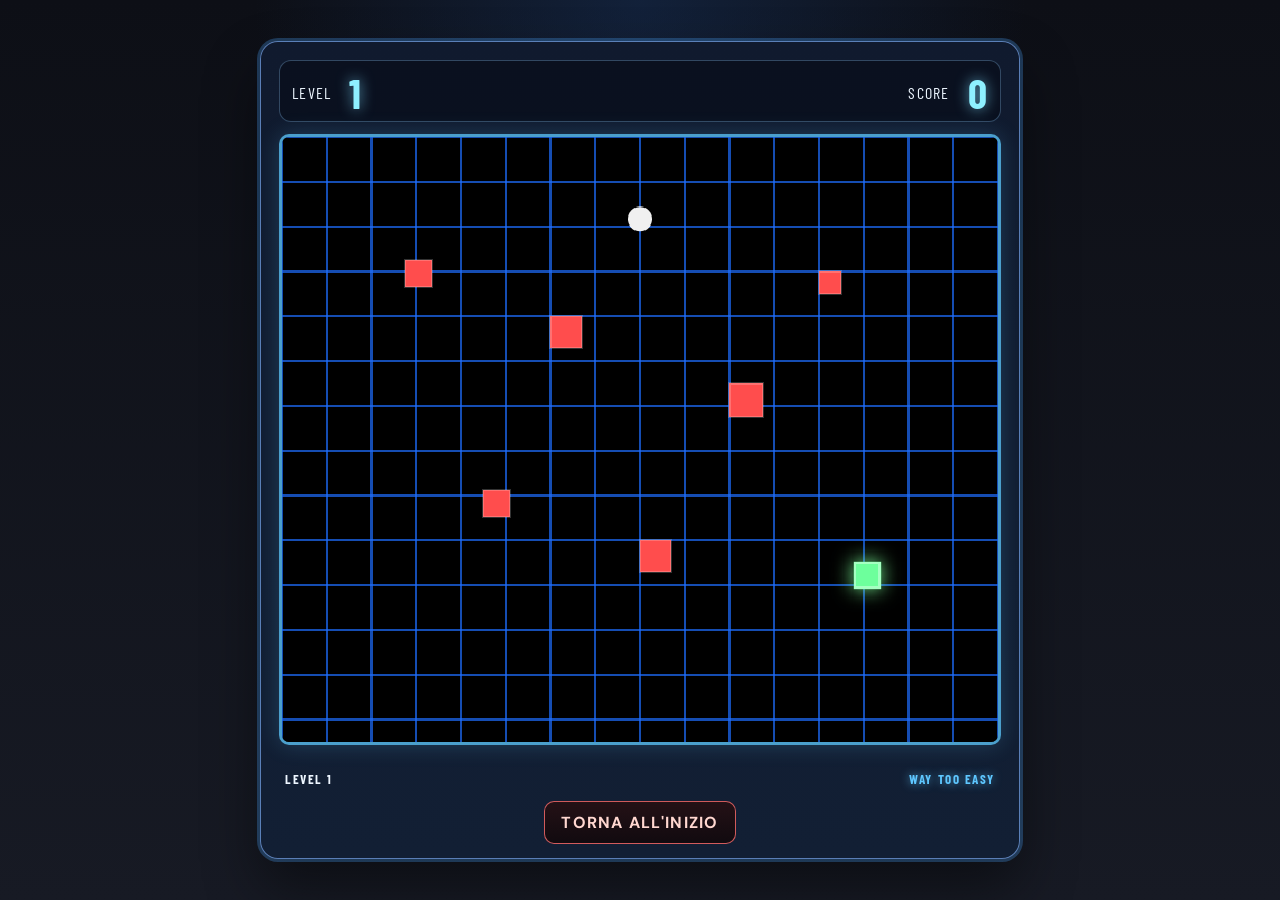
<file: gioca.html>
<!doctype html>
<html lang="it">
<head>
    <meta charset="UTF-8">
    <meta name="viewport" content="width=device-width, initial-scale=1.0">
    <meta name="theme-color" content="#050b13">
    <meta name="description" content="Gravity Pinball Challenge — un mini gioco ispirato al classico arcade con gravità, rimbalzi e livelli sempre più veloci." />
    <title>Gravity Pinball Challenge</title>
    <link rel="preconnect" href="https://fonts.googleapis.com">
    <link rel="preconnect" href="https://fonts.gstatic.com" crossorigin>
    <link href="https://fonts.googleapis.com/css2?family=Barlow+Condensed:wght@500;600;700;800;900&family=DM+Sans:wght@400;500;600;700&display=swap" rel="stylesheet">
    <link rel="stylesheet" href="style.css">
    <script src="script.js" defer></script>
    <style>
        :root {
            --bg: #0b1020;
            --panel: #101a2e;
            --panel-2: #121f34;
            --line: rgba(130, 180, 255, 0.65);
            --blue: #5ec7ff;
            --cyan: #8ef0ff;
            --green: #7dff9a;
            --red: #ff5e6b;
            --text: #edf6ff;
            --muted: #9bb7d8;
        }

        body {
            margin: 0;
            min-height: 100vh;
            display: grid;
            place-items: center;
            background:
                radial-gradient(circle at top, rgba(30, 74, 140, 0.3), transparent 35%),
                linear-gradient(180deg, #0d0f16 0%, #171a24 100%);
            font-family: "DM Sans", sans-serif;
        }

        .game-shell {
            width: min(92vw, 760px);
            background: linear-gradient(180deg, var(--panel) 0%, var(--panel-2) 100%);
            border: 1px solid var(--line);
            border-radius: 18px;
            box-shadow: 0 0 0 3px rgba(78, 164, 255, 0.28), 0 28px 56px rgba(0, 0, 0, 0.45);
            padding: 18px 18px 14px;
        }

        .game-bar {
            display: flex;
            justify-content: space-between;
            align-items: center;
            margin-bottom: 12px;
            padding: 10px 12px 8px;
            border: 1px solid rgba(142, 203, 255, 0.3);
            border-radius: 12px;
            background: rgba(10, 16, 29, 0.85);
            color: var(--text);
            font-family: "Barlow Condensed", sans-serif;
            letter-spacing: .08em;
            text-transform: uppercase;
        }

        .game-bar .left,
        .game-bar .right {
            display: flex;
            align-items: center;
            gap: 18px;
        }

        .game-bar strong {
            color: var(--cyan);
            font-size: clamp(28px, 4vw, 42px);
            line-height: 1;
            text-shadow: 0 0 14px rgba(126, 221, 255, 0.7);
        }

        #gameCanvas {
            display: block;
            width: 100%;
            max-width: 100%;
            height: auto;
            border: 3px solid rgba(94, 199, 255, 0.8);
            border-radius: 10px;
            background: #000000;
            image-rendering: pixelated;
            box-shadow: inset 0 0 0 3px rgba(94, 199, 255, 0.2), 0 0 22px rgba(94, 199, 255, 0.2);
        }

        .game-status {
            display: flex;
            justify-content: space-between;
            align-items: center;
            gap: 10px;
            padding: 12px 6px 4px;
            color: var(--text);
            text-transform: uppercase;
            letter-spacing: .12em;
            font-size: 13px;
            font-weight: 700;
            font-family: "Barlow Condensed", sans-serif;
        }

        .game-status span:first-child {
            color: var(--text);
        }

        .game-status span:last-child {
            color: var(--blue);
            text-shadow: 0 0 10px rgba(94, 199, 255, 0.7);
        }

        .game-actions {
            display: flex;
            gap: 10px;
            justify-content: center;
            flex-wrap: wrap;
            margin-top: 10px;
        }

        .game-actions button {
            padding: 10px 16px;
            border-radius: 10px;
            border: 1px solid rgba(130, 180, 255, 0.8);
            background: linear-gradient(180deg, rgba(17, 25, 39, 0.9), rgba(8, 13, 22, 0.95));
            color: var(--text);
            text-transform: uppercase;
            letter-spacing: .08em;
            font-weight: 700;
            cursor: pointer;
            transition: transform 0.15s ease, box-shadow 0.15s ease, border-color 0.15s ease;
        }

        .game-actions button:hover {
            transform: translateY(-1px);
            box-shadow: 0 0 16px rgba(94, 199, 255, 0.23);
            border-color: rgba(142, 240, 255, 0.95);
        }

        .game-actions #resetToStartButton {
            border-color: rgba(255, 110, 110, 0.8);
            color: #ffd7d0;
            background: linear-gradient(180deg, rgba(38, 17, 21, 0.95), rgba(18, 10, 14, 0.95));
        }

        @media (max-width: 560px) {
            .game-shell {
                width: 96vw;
                padding: 12px 10px 8px;
            }

            .game-bar {
                gap: 10px;
                font-size: 10px;
            }

            .game-status {
                font-size: 11px;
                letter-spacing: .08em;
            }
        }
    </style>
</head>
<body>
    <div class="game-shell">
        <div class="game-bar">
            <div class="left">
                <span>LEVEL</span>
                <strong id="levelDisplay">1</strong>
            </div>
            <div class="right">
                <span>SCORE</span>
                <strong id="scoreDisplay">0</strong>
            </div>
        </div>

        <canvas id="gameCanvas" width="640" height="540" aria-label="Gravity Pinball Challenge mini-game"></canvas>

        <div class="game-status">
            <span id="statusText">LEVEL 1</span>
            <span id="messageText">WAY TOO EASY</span>
        </div>

        <div class="game-actions">
            <button id="resetToStartButton" type="button">Torna all'inizio</button>
        </div>
    </div>
</body>
</html>
</file>
<file: style.css>
:root {
    color-scheme: dark;
    --ink: #101814;
    --ink-soft: #18231d;
    --paper: #f1f0e8;
    --paper-muted: #cfcec4;
    --acid: #d8ff48;
    --orange: #ff704c;
    --line-dark: rgba(241, 240, 232, 0.2);
    --line-light: rgba(16, 24, 20, 0.19);
    --display: "Barlow Condensed", Impact, sans-serif;
    --body: "DM Sans", sans-serif;
    font-family: var(--body);
    background: var(--paper);
    color: var(--ink);
    scroll-behavior: smooth;
    scroll-padding-top: 104px;
}

*,
*::before,
*::after {
    box-sizing: border-box;
}

body {
    margin: 0;
    min-width: 320px;
}

a {
    color: inherit;
    text-decoration: none;
}

button {
    font: inherit;
}

.site-header {
    height: 98px;
    padding: 0 7.2vw 0 4.2vw;
    display: flex;
    justify-content: space-between;
    align-items: center;
    background: var(--ink);
    color: var(--paper);
    position: relative;
    z-index: 5;
}

.brand {
    display: inline-flex;
    align-items: center;
    width: 220px;
    height: 94px;
    margin-left: -16px;
}

.brand img,
.footer-brand img {
    display: block;
    width: 100%;
    height: 100%;
    object-fit: contain;
}

.site-nav {
    display: flex;
    align-items: center;
    gap: clamp(22px, 3.2vw, 50px);
}

.site-nav a {
    font-size: 12px;
    font-weight: 600;
    transition: color 180ms ease;
}

.site-nav a:hover,
.text-link:hover {
    color: var(--acid);
}

.site-nav .nav-cta {
    border: 1px solid rgba(241, 240, 232, .55);
    padding: 12px 15px;
}

.nav-cta span {
    color: var(--acid);
    margin-left: 12px;
}

.menu-toggle {
    display: none;
}

.hero {
    min-height: min(690px, calc(100svh - 98px));
    background: var(--ink);
    color: var(--paper);
    padding: 60px 7.2vw 78px;
    display: grid;
    grid-template-columns: 1fr 0.9fr;
    align-items: center;
    gap: 4vw;
    position: relative;
    overflow: hidden;
}

.hero::before {
    content: "";
    position: absolute;
    inset: 0;
    opacity: .18;
    background-image: radial-gradient(rgba(241, 240, 232, .45) .7px, transparent .7px);
    background-size: 17px 17px;
    mask-image: linear-gradient(90deg, transparent, black 65%);
    pointer-events: none;
}

.hero-copy {
    max-width: 580px;
    position: relative;
    z-index: 1;
    animation: rise-in 700ms both;
}

.eyebrow,
.section-kicker {
    display: flex;
    align-items: center;
    gap: 11px;
    text-transform: uppercase;
    letter-spacing: 0;
    font-size: 10px;
    font-weight: 700;
}

.eyebrow {
    color: var(--paper-muted);
    margin: 0 0 25px;
}

.eyebrow-dot {
    width: 8px;
    height: 8px;
    border-radius: 50%;
    background: var(--acid);
    box-shadow: 0 0 13px rgba(216, 255, 72, .65);
}

h1,
h2,
h3,
p {
    margin-top: 0;
}

.hero h1 {
    font: 800 clamp(64px, 8.5vw, 124px)/.81 var(--display);
    letter-spacing: 0;
    text-transform: uppercase;
    margin: 0 0 31px;
}

.hero h1 span {
    color: var(--acid);
}

.hero-intro {
    max-width: 410px;
    color: var(--paper-muted);
    font-size: 14px;
    line-height: 1.8;
    margin-bottom: 27px;
}

.hero-actions {
    display: flex;
    flex-wrap: wrap;
    align-items: center;
    gap: 22px;
}

.play-button {
    min-height: 48px;
    padding: 0 20px;
    display: inline-flex;
    align-items: center;
    justify-content: center;
    gap: 20px;
    background: var(--acid);
    color: var(--ink);
    font-size: 12px;
    font-weight: 700;
    transition: background 180ms ease, transform 180ms ease;
}

.play-button:hover {
    background: var(--paper);
    transform: translateY(-2px);
}

.play-button:focus-visible {
    outline: 2px solid var(--paper);
    outline-offset: 4px;
}

.play-button span {
    font-size: 17px;
}

.text-link {
    display: inline-flex;
    gap: 22px;
    align-items: center;
    font-size: 11px;
    text-transform: uppercase;
    letter-spacing: 0;
    font-weight: 700;
    transition: color 180ms ease;
}

.text-link span {
    color: var(--acid);
    font-size: 18px;
}

.hero-art {
    aspect-ratio: .89;
    max-height: 500px;
    width: min(100%, 440px);
    justify-self: end;
    position: relative;
    overflow: hidden;
    border: 1px solid rgba(241, 240, 232, .38);
    background: linear-gradient(145deg, rgba(216, 255, 72, .08), transparent 58%), repeating-linear-gradient(0deg, transparent 0 41px, rgba(241, 240, 232, .06) 42px), repeating-linear-gradient(90deg, transparent 0 41px, rgba(241, 240, 232, .06) 42px);
    transform: rotate(2deg);
    animation: rise-in 900ms 100ms both;
}

.hero-art::before {
    content: "";
    position: absolute;
    width: 66%;
    aspect-ratio: 1;
    border: 1px solid rgba(216, 255, 72, .34);
    border-radius: 50%;
    left: 17%;
    top: 17%;
}

.hero-art::after {
    content: "";
    position: absolute;
    height: 1px;
    width: 140%;
    background: var(--orange);
    top: 49%;
    left: -20%;
    transform: rotate(-42deg);
    opacity: .75;
}

.orbit {
    position: absolute;
    border: 1px solid rgba(241, 240, 232, .24);
    border-radius: 50%;
}

.orbit-one {
    inset: 24% 8%;
    transform: rotate(-31deg) scaleY(.62);
}

.orbit-two {
    inset: 8% 24%;
    transform: rotate(33deg) scaleX(.65);
}

.art-ball {
    position: absolute;
    z-index: 1;
    width: 15px;
    height: 15px;
    border-radius: 50%;
    background: var(--paper);
    top: 35%;
    left: 68%;
    box-shadow: 0 0 0 6px rgba(241, 240, 232, .12), 0 0 30px 6px rgba(241, 240, 232, .55);
}

.art-flipper {
    position: absolute;
    z-index: 1;
    width: 27%;
    height: 12px;
    background: var(--acid);
    bottom: 25%;
    border-radius: 8px;
}

.art-flipper-left {
    left: 21%;
    transform: rotate(-23deg);
}

.art-flipper-right {
    right: 21%;
    transform: rotate(23deg);
}

.art-score {
    position: absolute;
    z-index: 1;
    right: 9%;
    top: 8%;
    color: var(--acid);
    font: 600 15px var(--display);
    letter-spacing: 0;
}

.art-label {
    position: absolute;
    z-index: 1;
    font: 700 10px/1.3 var(--display);
    letter-spacing: 0;
}

.art-label-top {
    left: 8%;
    top: 8%;
    color: var(--paper-muted);
}

.art-label-bottom {
    right: 8%;
    bottom: 8%;
    color: var(--paper-muted);
}

.hero-index {
    position: absolute;
    right: 7.2vw;
    bottom: 27px;
    color: var(--paper-muted);
    font-size: 9px;
    letter-spacing: 0;
}

.hero-index span {
    color: var(--acid);
}

.section-pad {
    padding-left: 12.5vw;
    padding-right: 12.5vw;
}

.intro-section {
    padding-top: 114px;
    padding-bottom: 112px;
}

.section-kicker {
    color: #657168;
    margin-bottom: 39px;
}

.section-kicker span:first-child {
    color: var(--orange);
    font-family: var(--display);
    font-size: 16px;
}

.intro-content {
    display: grid;
    grid-template-columns: .95fr 1fr;
    gap: 8vw;
    align-items: end;
}

.intro-content h2,
.how-heading h2,
.vocabulary-heading h2,
.faq-layout h2 {
    font: 700 clamp(54px, 6vw, 84px)/.85 var(--display);
    text-transform: uppercase;
    letter-spacing: 0;
    margin: 0;
}

.intro-content h2 em,
.how-heading h2 em {
    color: var(--orange);
    font-style: normal;
}

.intro-text {
    max-width: 430px;
    color: #535a53;
    font-size: 13px;
    line-height: 1.85;
}

.intro-text p:last-child {
    margin-bottom: 0;
}

.fact-strip {
    border-top: 1px solid var(--line-light);
    margin-top: 66px;
    padding-top: 22px;
    display: grid;
    grid-template-columns: 1fr 1fr 1fr 1.45fr;
    align-items: center;
    gap: 22px;
}

.fact-strip>div {
    display: flex;
    gap: 14px;
    align-items: center;
}

.fact-number {
    font: 700 34px/.9 var(--display);
    color: var(--orange);
}

.fact-label {
    color: #596158;
    text-transform: uppercase;
    font-size: 9px;
    line-height: 1.45;
    font-weight: 700;
}

.fact-strip>p {
    border-left: 1px solid var(--line-light);
    padding-left: 22px;
    margin: 0;
    color: #677067;
    font-size: 11px;
    line-height: 1.65;
}

.fact-strip strong {
    color: var(--ink);
}

.how-section {
    background: var(--ink);
    color: var(--paper);
    padding-top: 96px;
    padding-bottom: 86px;
    position: relative;
    overflow: hidden;
}

.how-section::after {
    content: "PINBALL";
    position: absolute;
    right: -22px;
    bottom: -56px;
    color: rgba(241, 240, 232, .035);
    font: 900 240px/.8 var(--display);
    pointer-events: none;
}

.section-kicker-light {
    color: #a7b0a6;
}

.how-heading {
    display: flex;
    align-items: end;
    justify-content: space-between;
    gap: 35px;
    margin-bottom: 55px;
}

.how-heading h2 em {
    color: var(--acid);
}

.how-heading>p {
    color: #a7b0a6;
    font-size: 12px;
    margin: 0 0 4px;
}

.steps-grid {
    display: grid;
    grid-template-columns: repeat(3, 1fr);
    border-top: 1px solid var(--line-dark);
    border-bottom: 1px solid var(--line-dark);
    position: relative;
    z-index: 1;
}

.step-item {
    min-height: 315px;
    padding: 25px 27px 25px 0;
    position: relative;
}

.step-item+.step-item {
    border-left: 1px solid var(--line-dark);
    padding-left: 27px;
}

.step-number {
    position: absolute;
    right: 20px;
    top: 23px;
    font: 600 14px var(--display);
    color: var(--acid);
}

.step-icon {
    height: 85px;
    width: 85px;
    border: 1px solid rgba(241, 240, 232, .28);
    border-radius: 50%;
    margin: 15px 0 22px;
    position: relative;
    display: grid;
    place-items: center;
}

.launch-icon::before {
    content: "";
    height: 42px;
    width: 19px;
    border: 1px solid var(--acid);
    transform: skewY(-25deg);
}

.launch-icon span {
    position: absolute;
    width: 8px;
    height: 8px;
    background: var(--orange);
    border-radius: 50%;
    top: 23px;
    left: 40px;
}

.flip-icon span {
    position: absolute;
    bottom: 31px;
    height: 8px;
    width: 29px;
    border-radius: 6px;
    background: var(--acid);
}

.flip-icon span:first-child {
    left: 13px;
    transform: rotate(-27deg);
}

.flip-icon span:last-child {
    right: 13px;
    transform: rotate(27deg);
}

.target-icon::before,
.target-icon::after,
.target-icon span {
    content: "";
    position: absolute;
    border: 1px solid var(--acid);
    border-radius: 50%;
}

.target-icon::before {
    inset: 19px;
}

.target-icon::after {
    inset: 29px;
}

.target-icon span {
    width: 7px;
    height: 7px;
    background: var(--orange);
}

.step-item h3 {
    font: 700 34px/.95 var(--display);
    text-transform: uppercase;
    margin-bottom: 12px;
}

.step-item p {
    max-width: 260px;
    color: #b8c0b6;
    font-size: 11px;
    line-height: 1.75;
    margin-bottom: 0;
}

.step-mark {
    position: absolute;
    right: 20px;
    bottom: 26px;
    color: var(--acid);
    font-size: 18px;
}

.rule-note {
    display: flex;
    gap: 11px;
    align-items: center;
    margin: 23px 0 0;
    color: #a7b0a6;
    font-size: 10px;
    line-height: 1.6;
}

.rule-note span {
    color: var(--orange);
    font-size: 17px;
}

.vocabulary-section {
    padding-top: 105px;
    padding-bottom: 112px;
}

.vocabulary-heading {
    display: flex;
    align-items: end;
    justify-content: space-between;
    margin-bottom: 43px;
    gap: 30px;
}

.vocabulary-heading h2 {
    color: var(--ink);
}

.vocabulary-heading>p {
    max-width: 220px;
    color: #626a62;
    font-size: 12px;
    line-height: 1.7;
    margin: 0 0 5px;
}

.vocabulary-list {
    border-top: 1px solid var(--line-light);
}

.vocab-row {
    display: grid;
    grid-template-columns: .75fr 1.5fr 32px;
    align-items: center;
    gap: 24px;
    padding: 19px 5px;
    border-bottom: 1px solid var(--line-light);
}

.vocab-term {
    font: 700 23px var(--display);
    text-transform: uppercase;
}

.vocab-row p {
    color: #626a62;
    font-size: 11px;
    line-height: 1.6;
    margin: 0;
    max-width: 500px;
}

.vocab-symbol {
    justify-self: end;
    color: var(--orange);
    font-size: 19px;
}

.faq-section {
    background: #e4e3d9;
    padding-top: 91px;
    padding-bottom: 100px;
}

.faq-layout {
    display: grid;
    grid-template-columns: .8fr 1.2fr;
    gap: 8vw;
}

.faq-layout h2 {
    font-size: clamp(50px, 5vw, 72px);
}

.faq-list {
    border-top: 1px solid var(--line-light);
}

.faq-list details {
    border-bottom: 1px solid var(--line-light);
}

.faq-list summary {
    cursor: pointer;
    position: relative;
    padding: 19px 35px 19px 0;
    list-style: none;
    font-size: 12px;
    font-weight: 700;
}

.faq-list summary::-webkit-details-marker {
    display: none;
}

.faq-list summary::after {
    content: "+";
    position: absolute;
    right: 4px;
    top: 12px;
    color: var(--orange);
    font: 400 24px var(--body);
}

.faq-list details[open] summary::after {
    content: "−";
}

.faq-list details p {
    max-width: 500px;
    color: #5f675e;
    font-size: 11px;
    line-height: 1.75;
    padding: 0 30px 17px 0;
    margin: 0;
}

.site-footer {
    min-height: 120px;
    background: var(--ink);
    color: var(--paper);
    display: grid;
    grid-template-columns: 180px 1fr auto;
    gap: 20px;
    align-items: center;
    padding: 23px 7.2vw 38px;
    position: relative;
}

.footer-brand {
    width: 155px;
    height: 78px;
    display: flex;
    align-items: center;
}

.site-footer>p {
    font: 600 18px var(--display);
    text-transform: uppercase;
    margin: 0;
}

.back-top {
    font-size: 10px;
    text-transform: uppercase;
    letter-spacing: 0;
}

.back-top span {
    color: var(--acid);
    margin-left: 9px;
    font-size: 16px;
}

.footer-line {
    position: absolute;
    right: 7.2vw;
    bottom: 13px;
    color: #8e998e;
    font-size: 8px;
    letter-spacing: 0;
}

.game-page {
    background: #dfe3d5;
    color: var(--ink);
}

.game-main {
    background: #0f1815;
    color: var(--paper);
}

.game-hero {
    display: grid;
    grid-template-columns: 0.9fr 1.1fr;
    align-items: center;
    gap: clamp(32px, 4vw, 64px);
    padding-top: 70px;
    padding-bottom: 70px;
}

.game-copy h1 {
    margin-bottom: 22px;
}

.game-copy h1 span {
    color: var(--acid);
}

.game-chip-list {
    display: flex;
    flex-wrap: wrap;
    gap: 10px;
    margin-top: 26px;
}

.game-chip {
    display: inline-flex;
    align-items: center;
    border: 1px solid rgba(241, 240, 232, 0.3);
    background: rgba(241, 240, 232, 0.04);
    color: var(--paper);
    padding: 10px 14px;
    font-size: 10px;
    text-transform: uppercase;
    letter-spacing: 0.08em;
}

.game-panel {
    position: relative;
    border: 1px solid rgba(241, 240, 232, 0.25);
    background: linear-gradient(180deg, rgba(216, 255, 72, 0.08), rgba(16, 24, 20, 0.3));
    padding: 16px 16px 10px;
    box-shadow: 0 30px 72px rgba(0, 0, 0, 0.24);
}

.game-scoreboard {
    display: grid;
    grid-template-columns: repeat(3, minmax(0, 1fr));
    gap: 10px;
    margin-bottom: 12px;
}

.game-scoreboard div {
    border: 1px solid rgba(241, 240, 232, 0.2);
    background: rgba(16, 24, 20, 0.35);
    padding: 10px 12px;
    text-align: center;
}

.game-scoreboard span {
    display: block;
    font-size: 9px;
    text-transform: uppercase;
    color: #a7b0a6;
    letter-spacing: 0.14em;
    margin-bottom: 4px;
}

.game-scoreboard strong {
    font: 700 24px var(--display);
    color: var(--acid);
}

#gameCanvas {
    display: block;
    width: 100%;
    max-width: 430px;
    height: auto;
    margin: 0 auto;
    background: #101814;
    border: 1px solid rgba(241, 240, 232, 0.25);
}

.game-status {
    margin-top: 14px;
    text-align: center;
    color: #dfe7de;
    font-size: 10px;
    text-transform: uppercase;
    letter-spacing: 0.14em;
}

.game-info,
.game-story {
    padding-top: 90px;
    padding-bottom: 90px;
}

.game-info {
    background: #ebeee4;
    color: var(--ink);
}

.rules-grid {
    display: grid;
    grid-template-columns: repeat(3, minmax(0, 1fr));
    gap: 20px;
}

.rule-card {
    background: rgba(255, 255, 255, 0.18);
    border: 1px solid rgba(16, 24, 20, 0.12);
    padding: 24px 22px;
    min-height: 220px;
    position: relative;
}

.rule-step {
    display: inline-block;
    margin-bottom: 14px;
    font: 700 16px var(--display);
    color: var(--orange);
}

.rule-card h3 {
    margin-bottom: 12px;
    font: 700 32px/0.95 var(--display);
    text-transform: uppercase;
}

.rule-card p {
    margin: 0;
    color: #555d55;
    font-size: 12px;
    line-height: 1.8;
}

.game-story {
    background: linear-gradient(180deg, #121c18 0%, #0b120f 100%);
    color: var(--paper);
    display: grid;
    grid-template-columns: 1fr 1fr;
    gap: 28px;
    align-items: start;
}

.story-copy h2 {
    margin-bottom: 18px;
    font: 700 clamp(42px, 5vw, 74px)/0.88 var(--display);
    text-transform: uppercase;
    letter-spacing: 0;
}

.story-copy h2 em {
    color: var(--acid);
    font-style: normal;
}

.story-copy p {
    max-width: 500px;
    color: #c5d0c7;
    font-size: 12px;
    line-height: 1.9;
}

.story-list {
    display: grid;
    gap: 15px;
}

.story-list>div {
    display: grid;
    grid-template-columns: 78px 1fr;
    gap: 16px;
    align-items: center;
    padding: 18px 0;
    border-bottom: 1px solid rgba(241, 240, 232, 0.18);
}

.story-number {
    color: var(--acid);
    font: 700 32px var(--display);
}

.story-list p {
    margin: 0;
    color: #c5d0c7;
    font-size: 12px;
    line-height: 1.7;
}

@keyframes rise-in {
    from {
        opacity: 0;
        transform: translateY(16px);
    }

    to {
        opacity: 1;
        transform: translateY(0);
    }
}

@media (min-width: 1500px) {
    .section-pad {
        padding-left: max(12.5vw, calc((100vw - 1120px) / 2));
        padding-right: max(12.5vw, calc((100vw - 1120px) / 2));
    }
}

@media (max-width: 800px) {
    .site-header {
        height: 84px;
        padding: 0 6vw;
    }

    .brand {
        width: 145px;
        height: 72px;
    }

    .menu-toggle {
        width: 42px;
        height: 42px;
        display: grid;
        align-content: center;
        justify-items: center;
        gap: 6px;
        border: 1px solid rgba(241, 240, 232, .4);
        color: var(--paper);
        background: transparent;
        cursor: pointer;
    }

    .menu-toggle span {
        width: 17px;
        height: 1px;
        background: currentColor;
        transition: transform 180ms ease;
    }

    .menu-toggle[aria-expanded="true"] span:first-child {
        transform: translateY(3.5px) rotate(45deg);
    }

    .menu-toggle[aria-expanded="true"] span:last-child {
        transform: translateY(-3.5px) rotate(-45deg);
    }

    .site-nav {
        display: none;
        position: absolute;
        left: 0;
        right: 0;
        top: 84px;
        padding: 16px 6vw 23px;
        background: var(--ink);
        border-top: 1px solid var(--line-dark);
        align-items: stretch;
        gap: 0;
    }

    .site-nav.is-open {
        display: flex;
        flex-direction: column;
    }

    .site-nav a {
        padding: 14px 0;
        border-bottom: 1px solid var(--line-dark);
    }

    .site-nav .nav-cta {
        align-self: flex-start;
        padding: 12px 14px;
        margin-top: 13px;
        border: 1px solid rgba(241, 240, 232, .55);
    }

    .hero {
        min-height: auto;
        padding: 65px 7vw 70px;
        grid-template-columns: 1fr .8fr;
        gap: 20px;
    }

    .hero h1 {
        font-size: clamp(61px, 11vw, 88px);
    }

    .hero-art {
        width: 100%;
    }

    .section-pad {
        padding-left: 8vw;
        padding-right: 8vw;
    }

    .intro-section {
        padding-top: 83px;
        padding-bottom: 80px;
    }

    .intro-content {
        gap: 5vw;
    }

    .fact-strip {
        grid-template-columns: 1fr 1fr 1fr;
    }

    .fact-strip>p {
        grid-column: 1 / -1;
        border-left: 0;
        border-top: 1px solid var(--line-light);
        padding: 14px 0 0;
    }

    .how-section {
        padding-top: 78px;
        padding-bottom: 70px;
    }

    .step-item {
        min-height: 300px;
        padding-right: 17px;
    }

    .step-item+.step-item {
        padding-left: 17px;
    }

    .step-item p {
        font-size: 10px;
    }

    .step-item h3 {
        font-size: 29px;
    }

    .faq-layout {
        gap: 5vw;
    }
}

@media (max-width: 560px) {
    .hero {
        padding: 57px 7vw 65px;
        grid-template-columns: 1fr;
        gap: 42px;
    }

    .hero h1 {
        font-size: clamp(72px, 18vw, 100px);
    }

    .hero-intro {
        max-width: 360px;
        font-size: 13px;
    }

    .hero-art {
        justify-self: center;
        width: min(82%, 330px);
        max-height: none;
    }

    .hero-index {
        right: 7vw;
        bottom: 23px;
    }

    .section-pad {
        padding-left: 7vw;
        padding-right: 7vw;
    }

    .intro-section {
        padding-top: 70px;
        padding-bottom: 69px;
    }

    .section-kicker {
        margin-bottom: 29px;
    }

    .intro-content {
        grid-template-columns: 1fr;
        gap: 27px;
    }

    .intro-content h2,
    .how-heading h2,
    .vocabulary-heading h2 {
        font-size: 66px;
    }

    .intro-text {
        font-size: 12px;
    }

    .fact-strip {
        margin-top: 39px;
        gap: 12px;
    }

    .fact-strip>div {
        gap: 8px;
    }

    .fact-number {
        font-size: 29px;
    }

    .fact-label {
        font-size: 8px;
    }

    .how-section {
        padding-top: 70px;
        padding-bottom: 61px;
    }

    .how-heading {
        display: block;
        margin-bottom: 35px;
    }

    .how-heading>p {
        margin-top: 17px;
    }

    .steps-grid {
        grid-template-columns: 1fr;
    }

    .step-item {
        min-height: 0;
        padding: 20px 38px 23px 0;
    }

    .step-item+.step-item {
        border-left: 0;
        border-top: 1px solid var(--line-dark);
        padding: 20px 38px 23px 0;
    }

    .step-number {
        top: 23px;
        right: 2px;
    }

    .step-icon {
        width: 66px;
        height: 66px;
        margin: 0 0 16px;
    }

    .launch-icon::before {
        height: 34px;
        width: 15px;
    }

    .launch-icon span {
        top: 16px;
        left: 32px;
    }

    .flip-icon span {
        bottom: 24px;
    }

    .flip-icon span:first-child {
        left: 8px;
    }

    .flip-icon span:last-child {
        right: 8px;
    }

    .target-icon::before {
        inset: 13px;
    }

    .target-icon::after {
        inset: 22px;
    }

    .step-item h3 {
        margin-bottom: 7px;
    }

    .step-item p {
        max-width: 320px;
        font-size: 11px;
    }

    .step-mark {
        bottom: 28px;
        right: 2px;
    }

    .rule-note {
        align-items: flex-start;
    }

    .vocabulary-section {
        padding-top: 72px;
        padding-bottom: 75px;
    }

    .vocabulary-heading {
        display: block;
        margin-bottom: 30px;
    }

    .vocabulary-heading>p {
        margin-top: 17px;
    }

    .vocab-row {
        grid-template-columns: 1fr 26px;
        gap: 7px 12px;
        padding: 15px 2px;
    }

    .vocab-term {
        font-size: 22px;
    }

    .vocab-row p {
        grid-column: 1;
        grid-row: 2;
    }

    .vocab-symbol {
        grid-column: 2;
        grid-row: 1 / span 2;
    }

    .faq-section {
        padding-top: 70px;
        padding-bottom: 72px;
    }

    .faq-layout {
        grid-template-columns: 1fr;
        gap: 32px;
    }

    .faq-layout h2 {
        font-size: 60px;
    }

    .site-footer {
        grid-template-columns: 140px 1fr;
        padding: 20px 7vw 40px;
        gap: 8px 15px;
    }

    .footer-brand {
        width: 130px;
        height: 65px;
    }

    .site-footer>p {
        font-size: 15px;
    }

    .back-top {
        grid-column: 1 / -1;
        justify-self: start;
        margin-top: 9px;
    }

    .footer-line {
        right: 7vw;
        bottom: 15px;
    }
}

@media (prefers-reduced-motion: reduce) {

    *,
    *::before,
    *::after {
        scroll-behavior: auto !important;
        animation-duration: .01ms !important;
        animation-iteration-count: 1 !important;
        transition-duration: .01ms !important;
    }
}
</file>
